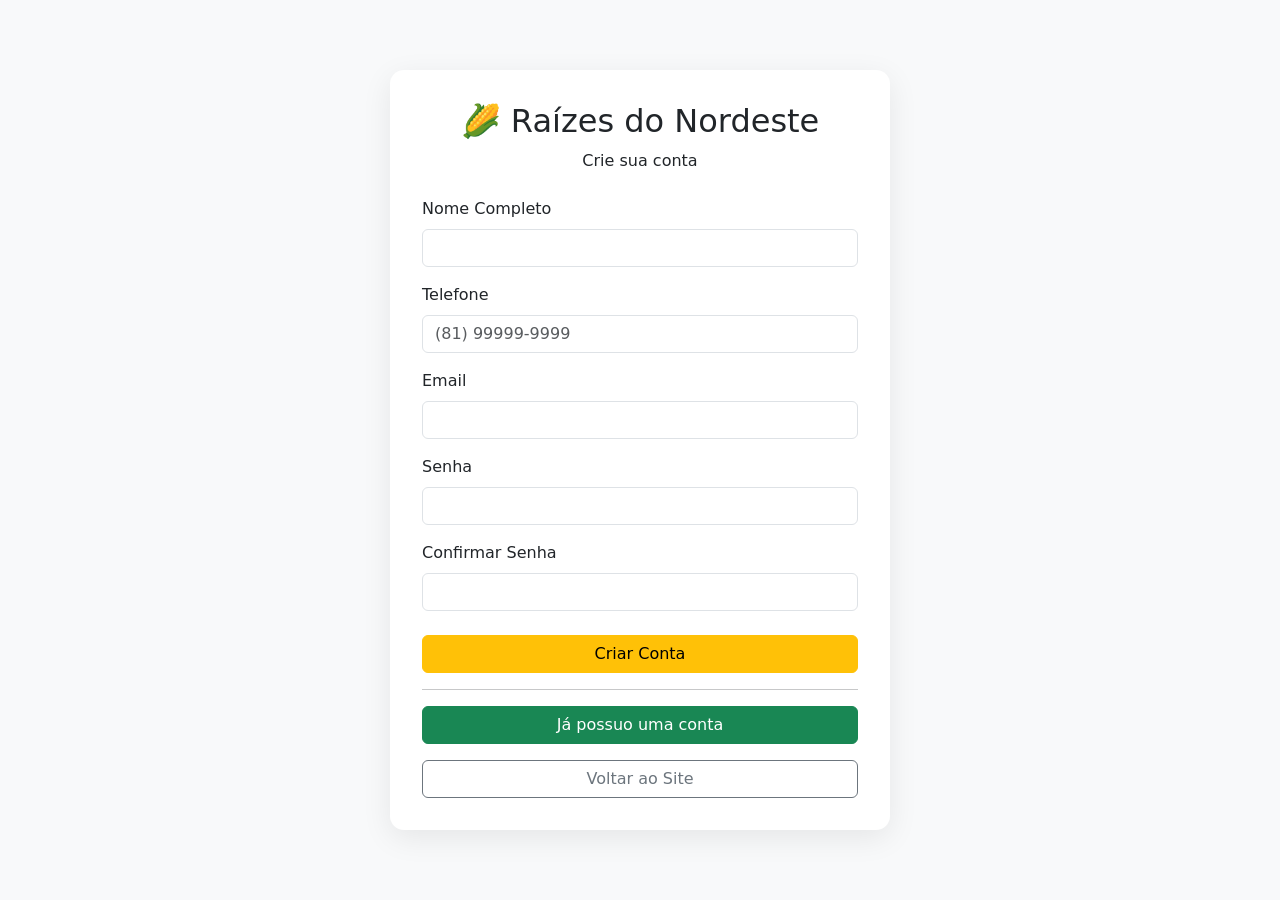
<file: html/cadastro.html>
<!DOCTYPE html>
<html lang="pt-BR">
<head>
<meta charset="UTF-8">
<meta name="viewport" content="width=device-width, initial-scale=1.0">
<title>Cadastro - Raízes do Nordeste</title>
<link href="https://cdn.jsdelivr.net/npm/bootstrap@5.0.2/dist/css/bootstrap.min.css" rel="stylesheet">
<!-- caminho do CSS -->
<link rel="stylesheet" href="../css/cadastro.css">
</head>
<body>
<div class="auth-box">
    <div class="text-center mb-4">
        <h2>🌽 Raízes do Nordeste</h2>
        <p>Crie sua conta</p>
    </div>
    
    <div id="mensagem"></div>

    <form id="formCadastro">
        <div class="mb-3"><label class="form-label">Nome Completo</label><input type="text" id="nome" class="form-control" required></div>
        <div class="mb-3"><label class="form-label">Telefone</label><input type="tel" id="telefone" class="form-control" placeholder="(81) 99999-9999" required></div>
        <div class="mb-3"><label class="form-label">Email</label><input type="email" id="email" class="form-control" required></div>
        <div class="mb-3"><label class="form-label">Senha</label><input type="password" id="senha" class="form-control" minlength="4" required></div>
        <div class="mb-4"><label class="form-label">Confirmar Senha</label><input type="password" id="confirmarSenha" class="form-control" required></div>
        <button type="submit" class="btn btn-warning w-100">Criar Conta</button>
    </form>
    <hr>
    <a href="login.html" class="btn btn-success w-100">Já possuo uma conta</a>
    <a href="../index.html" class="btn btn-outline-secondary w-100 mt-3">Voltar ao Site</a>
</div>

<!-- Corrigido o caminho do JS -->
<script src="../js/cadastro.js?v=4"></script>
</body>
</html>
</file>
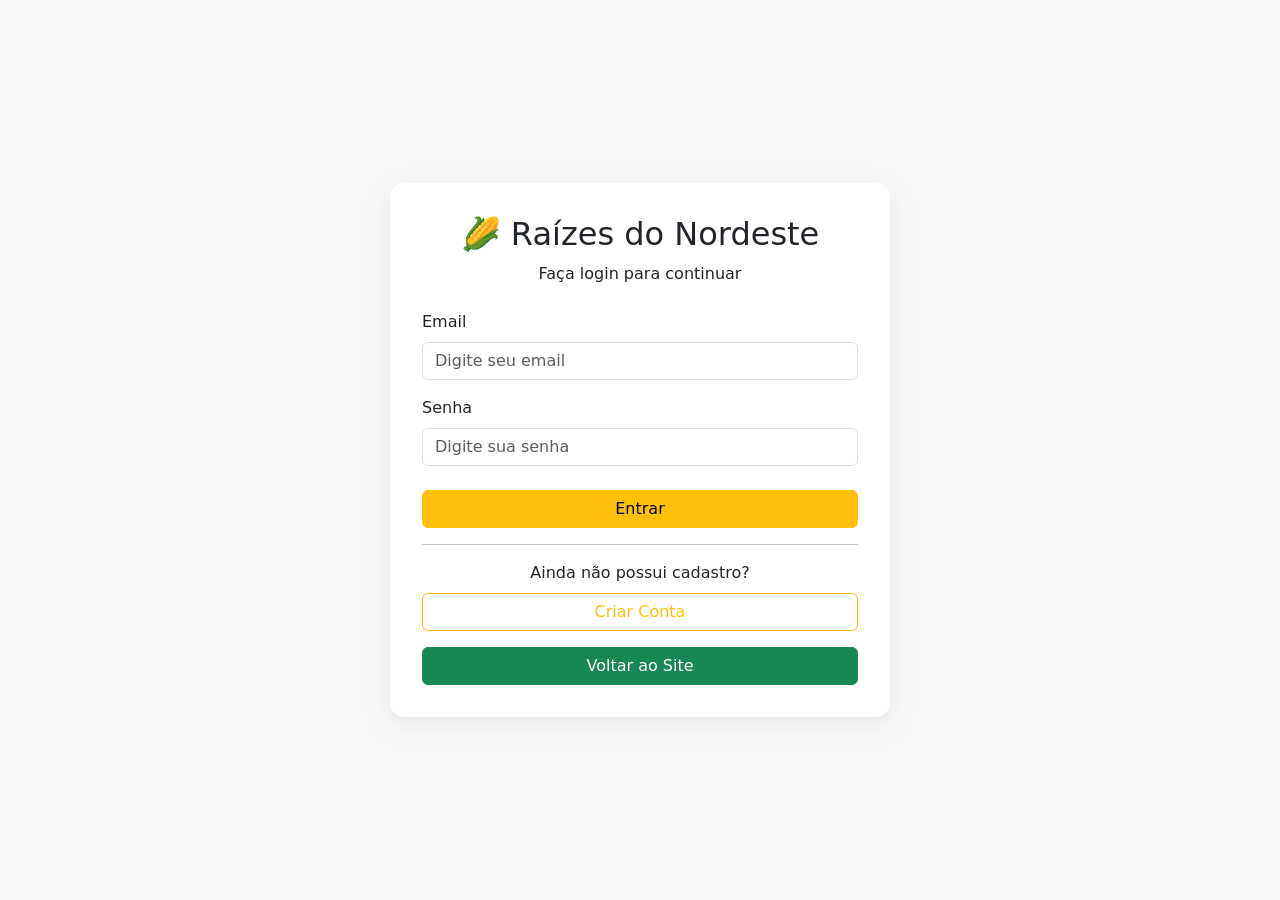
<file: html/carrinho.html>
<!DOCTYPE html>
<html lang="pt-BR">
<head>
    <meta charset="UTF-8">
    <meta name="viewport" content="width=device-width, initial-scale=1.0">
    <title>Carrinho | Raízes do Nordeste</title>
    <link href="https://cdn.jsdelivr.net/npm/bootstrap@5.0.2/dist/css/bootstrap.min.css" rel="stylesheet">
    <link rel="stylesheet" href="../css/carrinho.css">
    <link rel="stylesheet" href="https://cdnjs.cloudflare.com/ajax/libs/font-awesome/6.5.2/css/all.min.css">
</head>
<body>
<nav class="navbar navbar-light bg-white shadow-sm">
    <div class="container">
        <!-- home -->
        <a href="../index.html" class="navbar-brand fw-bold">🌽 Raízes do Nordeste</a>
        
        <div class="d-flex align-items-center gap-2">
            <!-- Adicionado o elemento onde o script desenha o menu do usuário / botão Sair -->
            <div id="menu-usuario"></div>
            <a href="../index.html" class="btn btn-outline-success ms-2">Continuar comprando</a>
        </div>
    </div>
</nav>

<div class="container py-5">
    <h2 class="mb-4">Meu Carrinho</h2>
    <div id="listaCarrinho"></div>

    <div id="resumoCarrinho" class="card mt-4 p-4 shadow-sm">
        <div class="d-flex justify-content-between"><span>Subtotal</span><strong>R$ <span id="subtotal">0,00</span></strong></div>
        <div class="d-flex justify-content-between mt-2"><span>Entrega</span><strong>R$ <span id="taxaEntrega">0,00</span></strong></div>
        <hr>
        <div class="d-flex justify-content-between"><h3>Total</h3><h3 class="text-warning">R$ <span id="total">0,00</span></h3></div>
        <div class="mt-3 d-flex gap-2 flex-wrap">
            <button type="button" class="btn btn-danger" onclick="limparCarrinho()">Limpar Carrinho</button>
            <a href="checkout.html" id="btnFinalizar" class="btn btn-success">Finalizar Pedido</a>
        </div>
    </div>
</div>

<script src="../js/carrinho.js?v=3"></script>
</body>
</html>
</file>
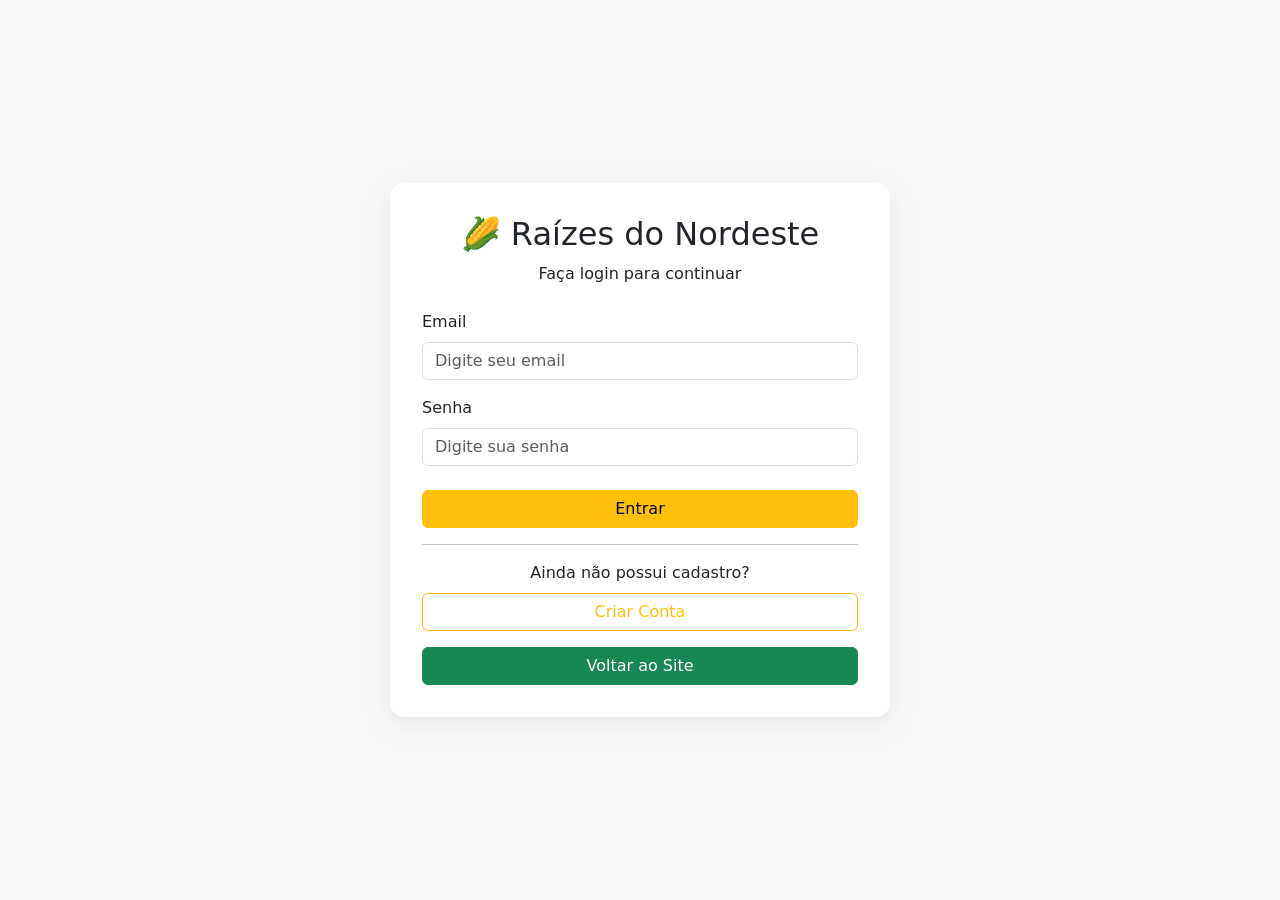
<file: html/checkout.html>
<!DOCTYPE html>
<html lang="pt-BR">
<head>
    <meta charset="UTF-8">
    <meta name="viewport" content="width=device-width, initial-scale=1.0">
    <title>Finalizar Pedido | Raízes do Nordeste</title>
    <link href="https://cdn.jsdelivr.net/npm/bootstrap@5.0.2/dist/css/bootstrap.min.css" rel="stylesheet">
    <link rel="stylesheet" href="../css/checkout.css">
</head>
<body>
<nav class="navbar navbar-light bg-white shadow-sm">
    <div class="container">
        <a href="../index.html" class="navbar-brand fw-bold">🌽 Raízes do Nordeste</a>
        <div id="menu-usuario"></div>
    </div>
</nav>

<!-- CARD FIDELIDADE -->
<div class="card border-0 shadow-sm rounded-4 p-3 mb-4 bg-white style-card-fidelidade" style="cursor: pointer;" data-bs-toggle="modal" data-bs-target="#modalFidelidade">
    <div class="d-flex align-items-center justify-content-between">
        <div class="d-flex align-items-center gap-3">
            <div class="bg-warning text-dark p-3 rounded-circle">
                <i class="fa-solid fa-gift fa-xl"></i>
            </div>
            <div>
                <h5 class="fw-bold mb-0">Programa de Fidelidade</h5>
                <small class="text-muted">Clique para ver seus selos e prêmios</small>
            </div>
        </div>
        <span class="badge bg-warning text-dark fw-bold px-3 py-2" id="badgeSelosTopo">0 / 5 Selos</span>
    </div>
</div>

<!-- MODAL COM OS SELOS -->
<div class="modal fade" id="modalFidelidade" tabindex="-1" aria-hidden="true">
    <div class="modal-dialog modal-dialog-centered">
        <div class="modal-content border-0 shadow rounded-4">
            <div class="modal-header bg-warning text-dark">
                <h5 class="modal-title fw-bold"><i class="fa-solid fa-ticket me-2"></i>Seu Cartão Fidelidade</h5>
                <button type="button" class="btn-close" data-bs-dismiss="modal" aria-label="Fechar"></button>
            </div>
            <div class="modal-body text-center p-4">
                <p class="text-muted">A cada compra você ganha 1 selo. Junte 5 selos e ganhe 15% de desconto!</p>
                
                <!-- Grade de Selos -->
                <div class="d-flex justify-content-between gap-2 my-4">
                    <div class="p-3 border rounded-3 flex-fill" id="selo-1"><i class="fa-solid fa-ticket fa-2x text-muted"></i></div>
                    <div class="p-3 border rounded-3 flex-fill" id="selo-2"><i class="fa-solid fa-ticket fa-2x text-muted"></i></div>
                    <div class="p-3 border rounded-3 flex-fill" id="selo-3"><i class="fa-solid fa-ticket fa-2x text-muted"></i></div>
                    <div class="p-3 border rounded-3 flex-fill" id="selo-4"><i class="fa-solid fa-ticket fa-2x text-muted"></i></div>
                    <div class="p-3 border rounded-3 flex-fill" id="selo-5"><i class="fa-solid fa-gift fa-2x text-muted"></i></div>
                </div>

                <div id="alertaDescontoModal" class="alert alert-success d-none mb-0" role="alert">
                    🎉 **Parabéns!** Você tem 5 selos! Seu desconto de 15% será aplicado no próximo pedido.
                </div>
            </div>
        </div>
    </div>
</div>

<div class="container py-5">
    <div id="mensagem"></div>
    <div class="row g-4">
        <div class="col-lg-7">
            <div class="card p-4 shadow-sm">
                <h2 class="mb-4">Dados da entrega</h2>
                    <!-- Opção de Tipo de Entrega -->
                    <div class="mb-4">
                        <label class="form-label fw-bold">Forma de Recebimento</label>
                        <select id="tipoEntrega" class="form-select" required>
                            <option value="entrega">Delivery (Entrega em domicílio)</option>
                            <option value="retirada">Retirada no Local (Sem taxa)</option>
                        </select>
                    </div>
                <form id="formCheckout">
                    <div class="row">
                        <div class="col-md-8 mb-3"><label class="form-label">Rua</label><input id="rua" class="form-control" required></div>
                        <div class="col-md-4 mb-3"><label class="form-label">Número</label><input id="numero" class="form-control" required></div>
                    </div>
                    <div class="row">
                        <div class="col-md-6 mb-3"><label class="form-label">Bairro</label><input id="bairro" class="form-control" required></div>
                        <div class="col-md-6 mb-3"><label class="form-label">Cidade</label><input id="cidade" class="form-control" value="Recife" required></div>
                    </div>
                    <div class="mb-3"><label class="form-label">Complemento</label><input id="complemento" class="form-control"></div>
                    <div class="mb-3"><label class="form-label">Forma de pagamento</label>
                        <select id="pagamento" class="form-select" required>
                            <option value="">Selecione</option>
                            <option value="Pix">Pix (10% de desconto)</option> <!-- Destaque visual -->
                            <option value="Cartão de crédito">Cartão de crédito</option>
                            <option value="Cartão de débito">Cartão de débito</option>
                            <option value="Dinheiro">Dinheiro</option>
                        </select>
                    </div>
                    <div class="mb-4"><label class="form-label">Observações</label><textarea id="observacoes" class="form-control" rows="3"></textarea></div>
                    <button class="btn btn-warning w-100 btn-lg" type="submit">Confirmar Pedido</button>
                </form>
            </div>
        </div>
            <div class="col-lg-5">
                <div class="card p-4 shadow-sm">
                <h3>Resumo</h3>
                <div id="resumoItens" class="mt-3"></div>
                <hr>
                <div class="d-flex justify-content-between"><span>Subtotal</span><strong>R$ <span id="subtotal">0,00</span></strong></div>
                <div class="d-flex justify-content-between mt-2"><span>Entrega</span><strong>R$ <span id="entrega">0,00</span></strong></div>
            <div class="d-flex justify-content-between mt-2"></div>
                <!-- LINHA DE DESCONTO NO PIX -->
                <div class="d-flex justify-content-between mt-2 text-success d-none" id="linhaDescontoPix">
                    <span>Desconto Pix (10%)</span>
                    <strong>- R$ <span id="descontoPix">0,00</span></strong>
                </div>

                <div class="d-flex justify-content-between mt-3"><h4>Total</h4><h4 class="text-warning">R$ <span id="total">0,00</span></h4></div>
            </div>
        </div>
    </div>
</div>

    <!-- BLOCO LGPD DE CONFORMIDADE -->
    <div class="card bg-light border-0 p-3 mb-4 rounded-3">
        <div class="form-check">
            <input class="form-check-input" type="checkbox" id="aceiteLGPD" required>
            <label class="form-check-label small text-muted" for="aceiteLGPD">
                Li e aceito os termos de uso. Estou ciente de que meus dados pessoais (nome, telefone e endereço) serão utilizados exclusivamente para o processamento, entrega e emissão de comprovantes deste pedido, em conformidade com a <strong>LGPD (Lei Geral de Proteção de Dados - Lei nº 13.709/2018)</strong>.
            </label>
        </div>
    </div>

<script>
function finalizarPedidoLGPD(e) {
    e.preventDefault();
    
    const aceiteLGPD = document.getElementById("aceiteLGPD").checked;
    if (!aceiteLGPD) {
        alert("Para prosseguir, você precisa concordar com os termos de privacidade (LGPD).");
        return;
    }

    // Salva o registro do consentimento junto ao pedido
    const pedido = {
        dataConsentimentoLGPD: new Date().toISOString(),
        cliente: document.getElementById("nomeCliente").value,
        telefone: document.getElementById("telCliente").value,
        unidade: JSON.parse(sessionStorage.getItem("unidadeSelecionada")),
        carrinho: JSON.parse(sessionStorage.getItem("carrinho") || "[]")
    };

    // Aqui aciona a função de pontos desenvolvida anteriormente
    const total = pedido.carrinho.reduce((sum, item) => sum + (item.preco * item.quantidade), 0);
    if (window.adicionarPontosFidelidade) {
        window.adicionarPontosFidelidade(total);
    }

    alert("Pedido realizado com sucesso!");
    sessionStorage.removeItem("carrinho");
    window.location.href = "../index.html";
}
</script>

<script src="../js/carrinho.js"></script>
<script src="../js/checkout.js"></script>
</body>
</html>
</file>
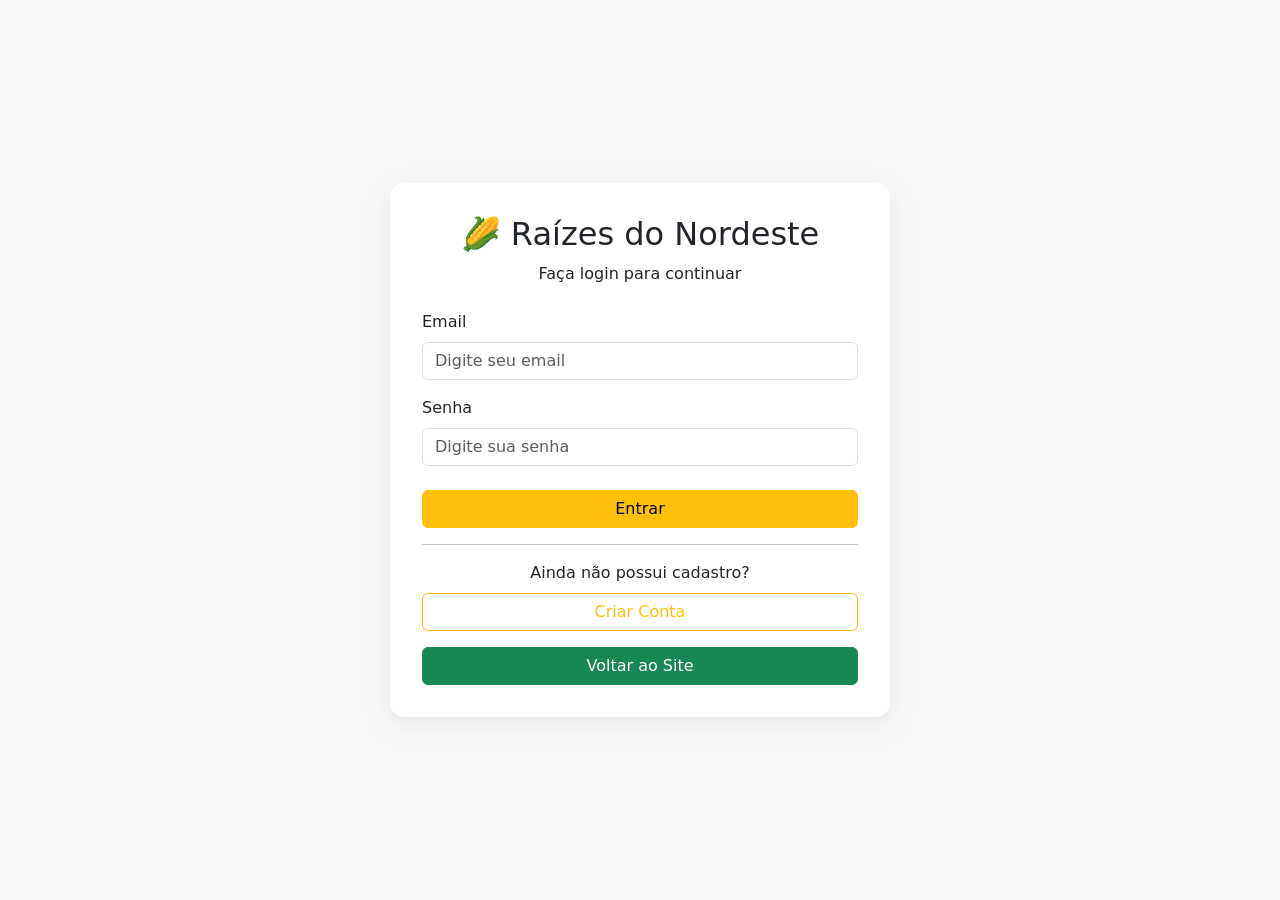
<file: html/login.html>
<!DOCTYPE html>
<html lang="pt-BR">
<head>
    <meta charset="UTF-8">
    <meta name="viewport" content="width=device-width, initial-scale=1.0">
    <title>Login - Raízes do Nordeste</title>
    <link href="https://cdn.jsdelivr.net/npm/bootstrap@5.0.2/dist/css/bootstrap.min.css" rel="stylesheet">
    <!-- CSS -->
    <link rel="stylesheet" href="../css/login.css">
</head>
<body>
<div class="auth-box">
    <div class="text-center mb-4">
        <h2>🌽 Raízes do Nordeste</h2>
        <p>Faça login para continuar</p>
    </div>
    
    <div id="mensagem"></div>

    <form id="formLogin">
        <div class="mb-3">
            <label class="form-label">Email</label>
            <input type="email" id="email" class="form-control" placeholder="Digite seu email" required>
        </div>
        <div class="mb-4">
            <label class="form-label">Senha</label>
            <input type="password" id="senha" class="form-control" placeholder="Digite sua senha" required>
        </div>
        <button type="submit" class="btn btn-warning w-100">Entrar</button>
    </form>

    <hr>
    
    <p class="text-center mb-2">Ainda não possui cadastro?</p>
    <a href="cadastro.html" class="btn btn-outline-warning w-100">Criar Conta</a>
    <a href="../index.html" class="btn btn-success w-100 mt-3">Voltar ao Site</a>
</div>

<!-- Scripts de Login -->
<script src="../js/login.js?v=3"></script>
</body>
</html>
</file>
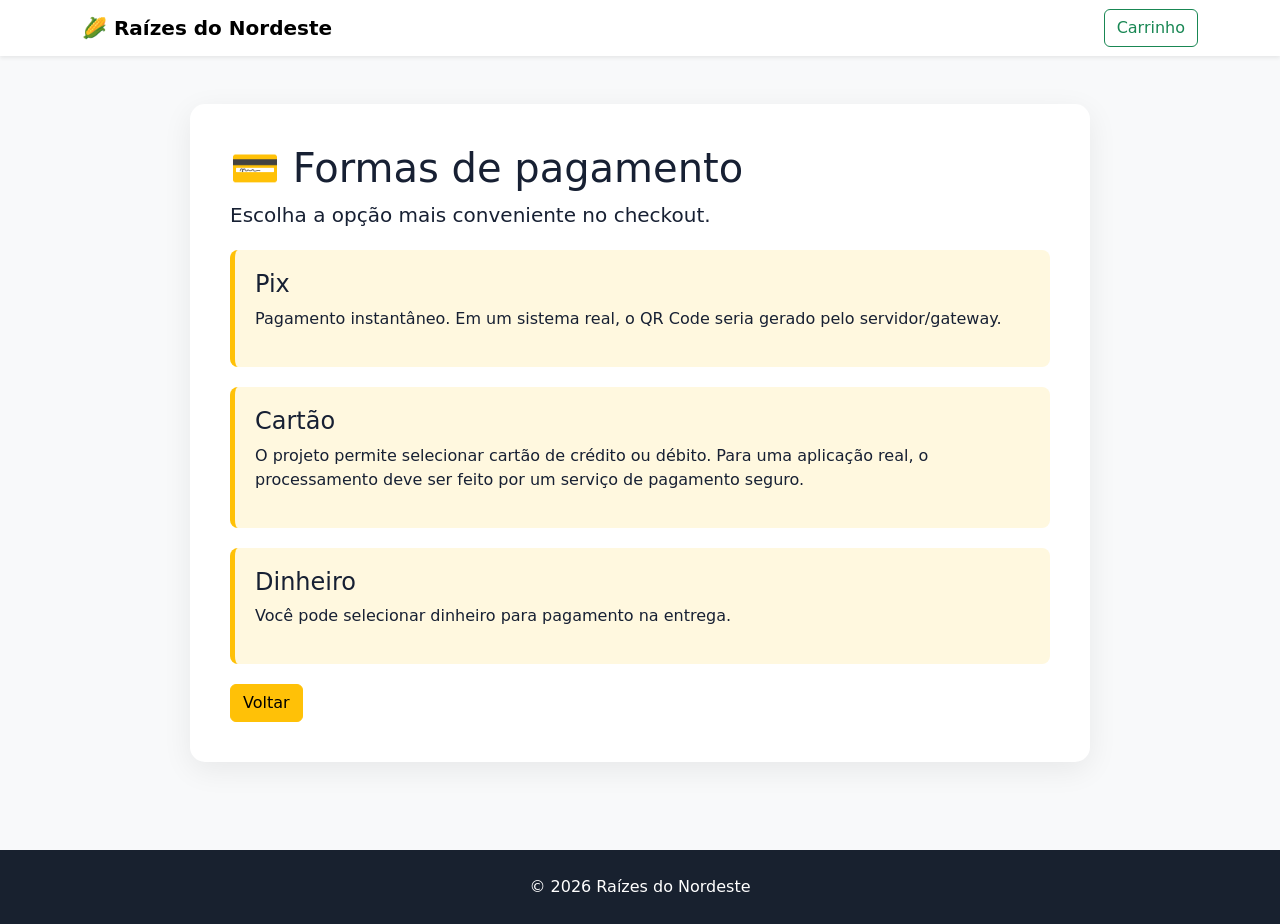
<file: html/pagamento.html>
<!DOCTYPE html>
<html lang="pt-BR">
<head>
<meta charset="UTF-8"><meta name="viewport" content="width=device-width, initial-scale=1.0">
<title>Pagamento | Raízes do Nordeste</title>
<link href="https://cdn.jsdelivr.net/npm/bootstrap@5.0.2/dist/css/bootstrap.min.css" rel="stylesheet">
<link rel="stylesheet" href="../css/paginas.css">
</head>
<body>
<nav class="navbar navbar-light bg-white shadow-sm"><div class="container">
<a class="navbar-brand fw-bold" href="../index.html">🌽 Raízes do Nordeste</a>
<a class="btn btn-outline-success" href="../carrinho.html">Carrinho</a>
</div></nav>
<main class="container py-5">
<div class="page-card">
<h1>💳 Formas de pagamento</h1>
<p class="lead">Escolha a opção mais conveniente no checkout.</p>
<div class="info-box"><h4>Pix</h4><p>Pagamento instantâneo. Em um sistema real, o QR Code seria gerado pelo servidor/gateway.</p></div>
<div class="info-box"><h4>Cartão</h4><p>O projeto permite selecionar cartão de crédito ou débito. Para uma aplicação real, o processamento deve ser feito por um serviço de pagamento seguro.</p></div>
<div class="info-box"><h4>Dinheiro</h4><p>Você pode selecionar dinheiro para pagamento na entrega.</p></div>
<a href="../index.html" class="btn btn-warning">Voltar</a>
</div>
</main>
<footer class="simple-footer">© 2026 Raízes do Nordeste</footer>
</body>
</html>
</file>
<file: css/cadastro.css>
body, .auth-box { min-height:100vh; }
body { background:#f8f9fa; display:flex; align-items:center; justify-content:center; padding:25px; }
.auth-box { width:100%; max-width:500px; background:#fff; padding:32px; border-radius:14px; box-shadow:0 8px 30px rgba(0,0,0,.08); min-height:auto; }
</file>
<file: css/carrinho.css>
body { background:#f8f9fa; }
.cart-img { width:85px; height:85px; object-fit:cover; border-radius:10px; }
.qty-control { display:flex; align-items:center; gap:8px; }
.qty-control button { width:32px; height:32px; padding:0; }
</file>
<file: css/checkout.css>
body { background:#f8f9fa; }
.card { border:0; }
</file>
<file: css/login.css>
body, .auth-box { min-height:100vh; }
body { background:#f8f9fa; display:flex; align-items:center; justify-content:center; padding:25px; }
.auth-box { width:100%; max-width:500px; background:#fff; padding:32px; border-radius:14px; box-shadow:0 8px 30px rgba(0,0,0,.08); min-height:auto; }
</file>
<file: css/paginas.css>
body { background:#f8f9fa; color:#172033; }
.page-card { background:#fff; padding:40px; border-radius:15px; box-shadow:0 8px 30px rgba(0,0,0,.07); max-width:900px; margin:auto; }
.info-box { padding:20px; background:#fff8df; border-left:5px solid #ffc107; border-radius:8px; margin:20px 0; }
.simple-footer { text-align:center; padding:25px; margin-top:40px; background:#18212f; color:#fff; }
</file>
